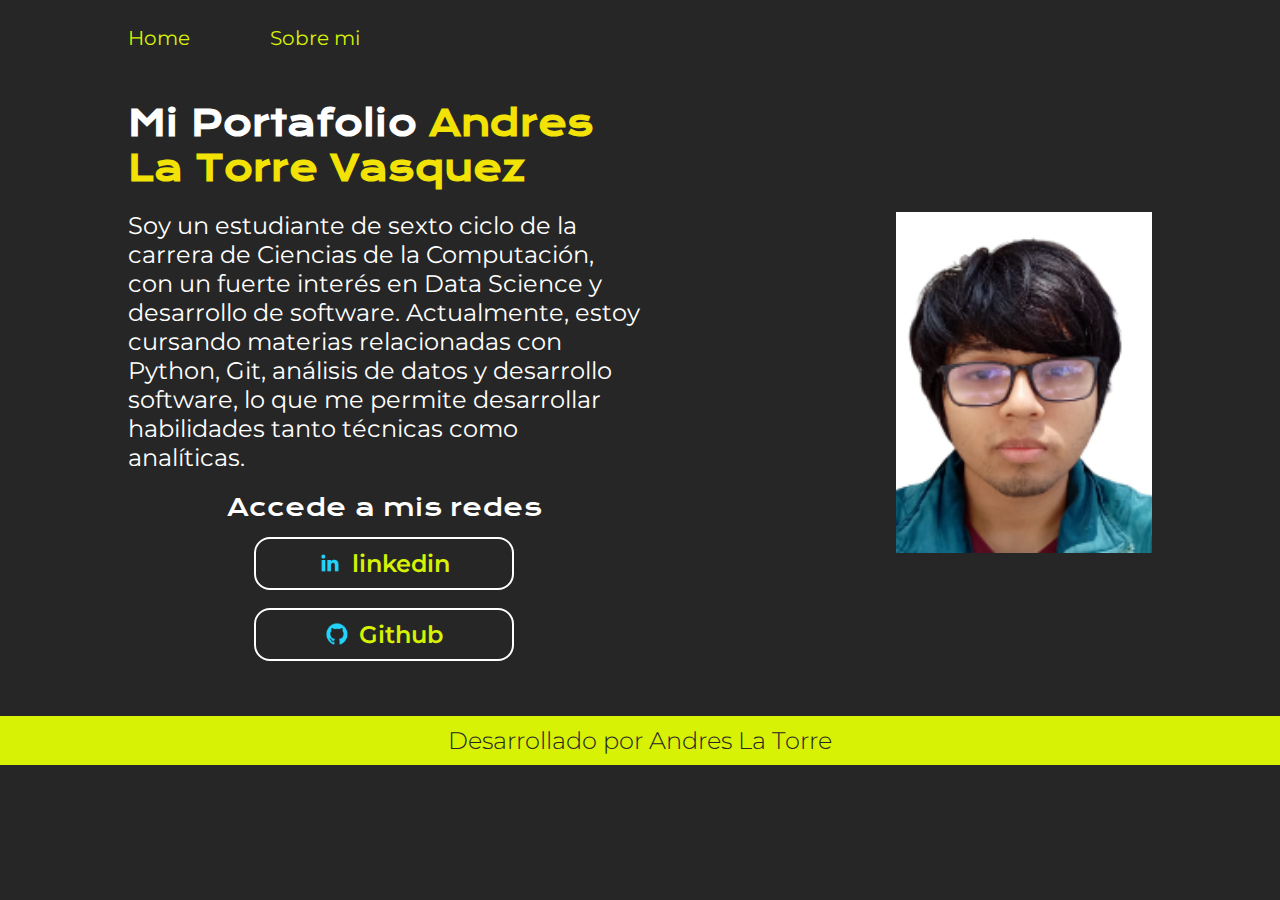
<file: index.html>
<!DOCTYPE html>
<html lang="en">
<head>
    <meta charset="UTF-8">
    <meta name="viewport" content="width=device-width, initial-scale=1.0">
    <title>Portafolio</title>
    <link rel="stylesheet" href="./styles/style.css">
</head>
<!--comentario--> 
<body>
    <header class="header">
        <nav class="header_menu">
            <a class="header_menu_link" href="index.html">Home</a>
            <a class="header_menu_link" href="about.html">Sobre mi</a>
        </nav>
    </header>
    <main class="presentacion">
        <section class="presentacion_contenido">
        <h1 class="presentacion_contenido_titulo">Mi Portafolio <strong class="titulo-nombre">Andres La Torre Vasquez</strong></h1>
        <p class="presentacion_contenido_descripcion">
            Soy un estudiante de sexto ciclo de la carrera de Ciencias de la Computación,
            con un fuerte interés en Data Science y desarrollo de software. Actualmente, estoy cursando 
            materias relacionadas con Python, Git, análisis de datos y desarrollo 
            software, lo que me permite desarrollar habilidades tanto técnicas como analíticas.
        </p>
        <div class="presentacion_enlaces">
            <h2 class="presentacion_enlaces_subtitulo">Accede a mis redes </h2>
        <a class="presentacion_enlaces_link" href="https://www.linkedin.com/in/andres-sebastian-la-torre-vasquez-848a43286/">
            <img class="imagen_linkedin" src="./assets/linkedin.png">linkedin</a>
        <a class="presentacion_enlaces_link" href="https://github.com/Jun1el">
            <img class="imagen_github" src="./assets/github.png"> Github</a>
        </div>
        </section>
        <img class="imagen_andres" src="./assets/Imagen_protipo.png" alt="Imagen_protipo">
    </main>
    <footer class="footer">
        <p>Desarrollado por Andres La Torre</p>
    </footer>
</body>
</html>
</file>
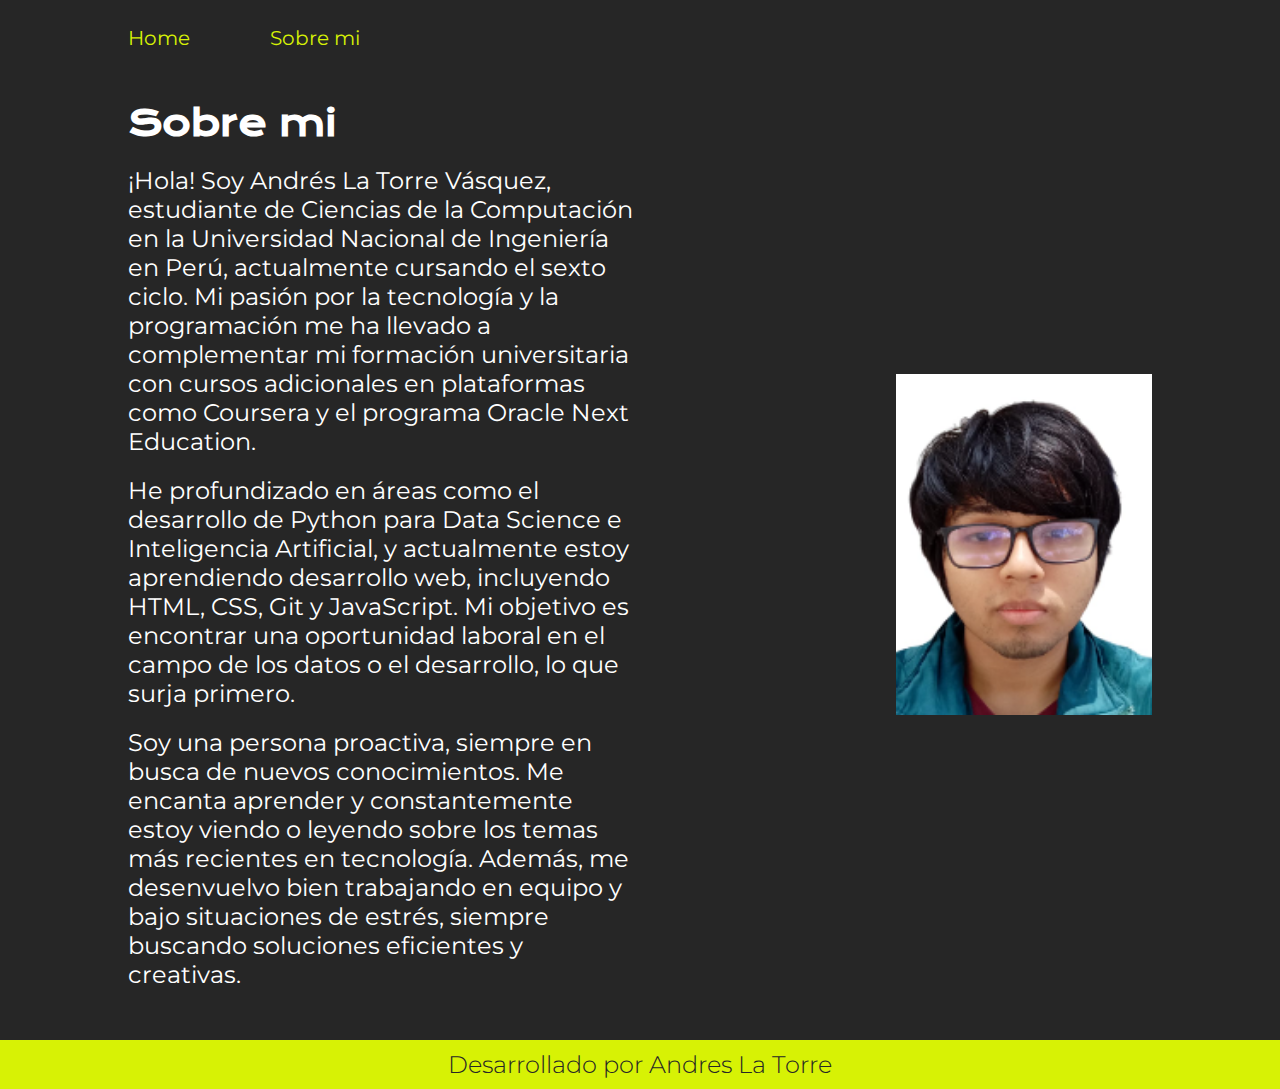
<file: about.html>
<!DOCTYPE html>
<html lang="en">
<head>
    <meta charset="UTF-8">
    <meta name="viewport" content="width=device-width, initial-scale=1.0">
    <title>Sobre mi</title>
    <link rel="stylesheet" href="./styles/style.css"
</head>
<body>
    <header class="header">
        <nav class="header_menu">
            <a class="header_menu_link" href="index.html">Home</a>
            <a class="header_menu_link" href="about.html">Sobre mi</a>
        </nav>
    </header>
    <main class="presentacion">
        <section class="presentacion_contenido">
            <h1 class="presentacion_contenido_titulo">Sobre mi</h1>
            <p class="presentacion_contenido_descripcion">¡Hola! Soy Andrés La Torre Vásquez, estudiante de Ciencias de la Computación 
                en la Universidad Nacional de Ingeniería en Perú, actualmente cursando el 
                sexto ciclo. Mi pasión por la tecnología y la programación me ha llevado a 
                complementar mi formación universitaria con cursos adicionales en plataformas 
                como Coursera y el programa Oracle Next Education.
            </p>
            <p class="presentacion_contenido_descripcion">
                He profundizado en áreas como el desarrollo de Python para Data Science e 
                Inteligencia Artificial, y actualmente estoy aprendiendo desarrollo web, 
                incluyendo HTML, CSS, Git y JavaScript. Mi objetivo es encontrar una oportunidad 
                laboral en el campo de los datos o el desarrollo, lo que surja primero.
            </p>
            <p class="presentacion_contenido_descripcion">
                Soy una persona proactiva, siempre en busca de nuevos conocimientos. Me encanta 
                aprender y constantemente estoy viendo o leyendo sobre los temas más recientes 
                en tecnología. Además, me desenvuelvo bien trabajando en equipo y bajo situaciones 
                de estrés, siempre buscando soluciones eficientes y creativas.
            </p>
        </section>
        <img class="imagen_andres" src="./assets/Imagen_protipo.png" alt="Imagen_protipo">
    </main>
    <footer class="footer">
        <p>Desarrollado por Andres La Torre</p>
    </footer>
</body>
</html>
</file>
<file: styles/style.css>
@import url('https://fonts.googleapis.com/css2?family=Krona+One&family=Montserrat:ital,wght@0,100..900;1,100..900&display=swap');
* {
    padding: 0;
    margin: 0;
}
:root{
    --fuente--primaria:"Montserrat", sans-serif;
    --fuente--secundaria:"Krona One", sans-serif;
}
body {
    background-color: #262626;
    color: white;
    box-sizing: border-box;
}   
.header{
    padding: 2% 0% 0% 10%;
}
.header_menu{
    display: flex;
    gap: 80px;
}
.header_menu_link{
    font-family: var(--fuente--primaria);
    font-size: 20px;
    font-weight: 400;   
    color:#D7F205 ;
    text-decoration: none;
}
.titulo-nombre {
    color: #F2E205;
}
.presentacion {
    display: flex;
    align-items: center;
    padding: 4% 10%;
    justify-content: space-between;
}

.presentacion_contenido {
    width: 50%;
    display: flex;
    flex-direction: column;
    gap: 20px;
}

.presentacion_contenido_titulo {
    font-size: 35px;
    font-family: "Krona One", sans-serif;
}

.presentacion_contenido_descripcion {
    font-size: 24px; /* Asegurando el tamaño del párrafo */
    font-family: "Montserrat", sans-serif;
}
.presentacion_enlaces{
    display: flex;
    justify-content:space-between ;
    flex-direction: column;
    align-items: center;
    gap: 10px;
}
/*Comentario*/
.presentacion_enlaces_link{
    border: 2px solid white;
    margin: 4px;
    padding: 10px 0;
    color: #D7F205;
    width: 50%;
    text-align: center;
    border-radius: 16px;
    font-family: "Montserrat", sans-serif;
    font-size: 1.5rem;
    font-weight: 600;
    text-decoration: none;
    display: flex;
    align-items: center;
    justify-content: center;
    gap: 10px;
}
.presentacion_enlaces_link:hover{
    border: 2px solid #D7F205;
    cursor: pointer;
    background-color:gray;
}
.imagen_andres{
    width: 25%;
}
.presentacion_enlaces_subtitulo{
    font-family: "Krona One", sans-serif;
    font-size: 1.5rem;
    font-weight: 300;
}
.imagen_linkedin {
    width: 24px;    
    height: 24px;   
}
.imagen_github{
    width: 24px;    
    height: 24px;  
}
.footer{
    padding: 10px;
    text-align: center;
    background-color: #D7F205;
    color: #262626;
    font-family: "Montserrat", sans-serif;
    font-weight: 300;
    font-size: 1.5rem;
}
@media (max-width: 1000px){
    .header{

        padding: 5%;
    }
    .header_menu{
        justify-content: center;
    }
    .presentacion{
        flex-direction: column-reverse;
        padding: 5%;
    }
    .presentacion_contenido{
        width: auto;
    }
}
</file>
